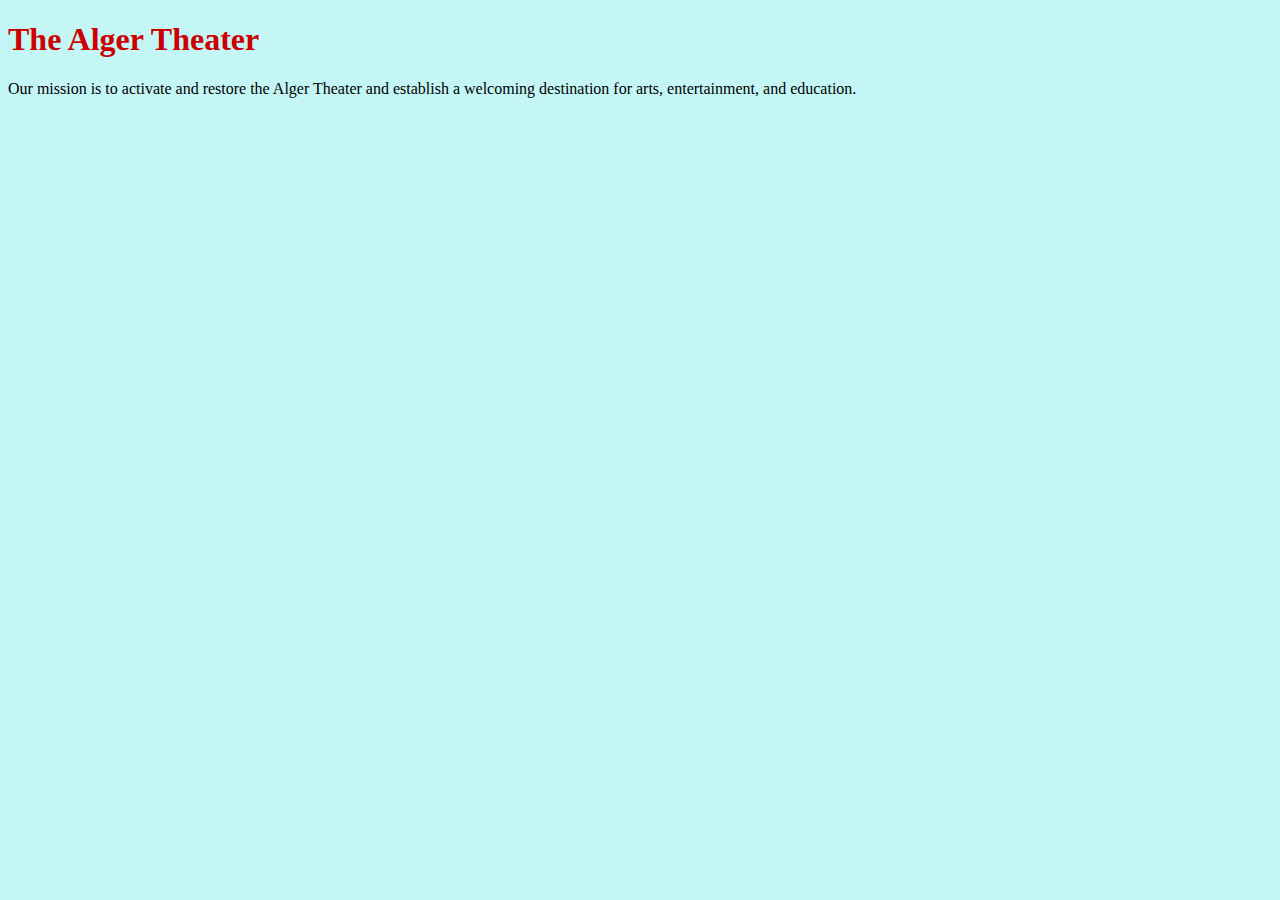
<file: index.html>
<!DOCTYPE html>
<html>
<head>
	<title>The Alger Theater - Detroit</title>
	<link rel="stylesheet" type="text/css" href="css/main.css">
</head>
<body>
	<h1>The Alger Theater</h1>
		<p>Our mission is to activate  and restore the Alger Theater and establish a welcoming destination for arts, entertainment, and education.</p>

</body>
</html>
</file>
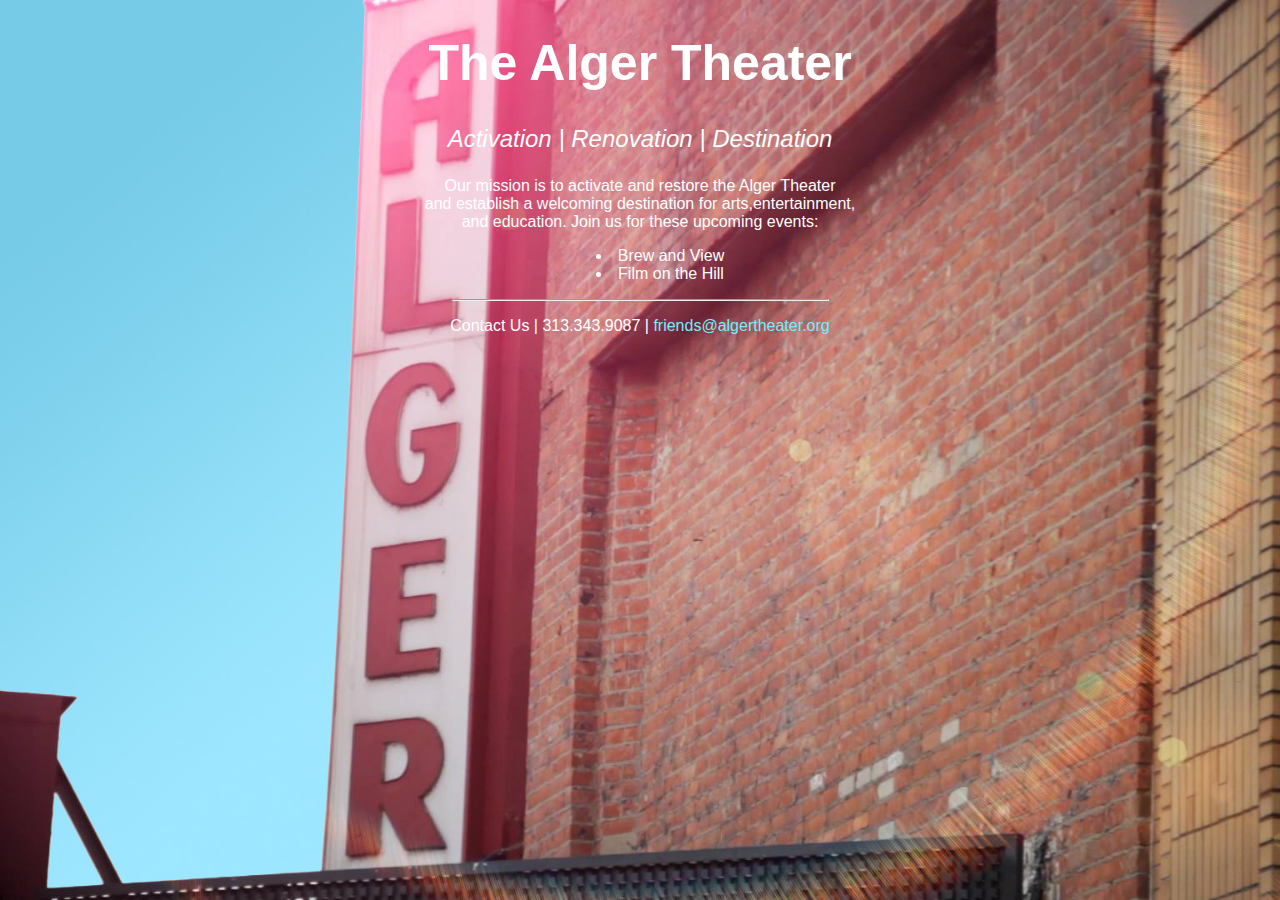
<file: unit_3/index.html>
<!DOCTYPE html>
<html>
<head>
	<title>The Alger Theater - Detroit</title>
	<link rel="stylesheet" type="text/css" href="main.css">
</head>
<body>
	<h1>The Alger Theater</h1>
		<p id="slogan">
		Activation | Renovation | Destination</p>

		<p width="100px">Our mission is to activate and restore the Alger Theater <br>and establish a welcoming destination for arts,entertainment,<br> and education. Join us for these upcoming events:

		<ul>
			<li>Brew and View</li>
			<li>Film on the Hill</li>
		</ul>
		</p>

		<hr width="375px">
		
		<p>Contact Us | 313.343.9087 | <a href="mailto:friends@algertheater.org">friends@algertheater.org</p>

</body>
</html>
</file>
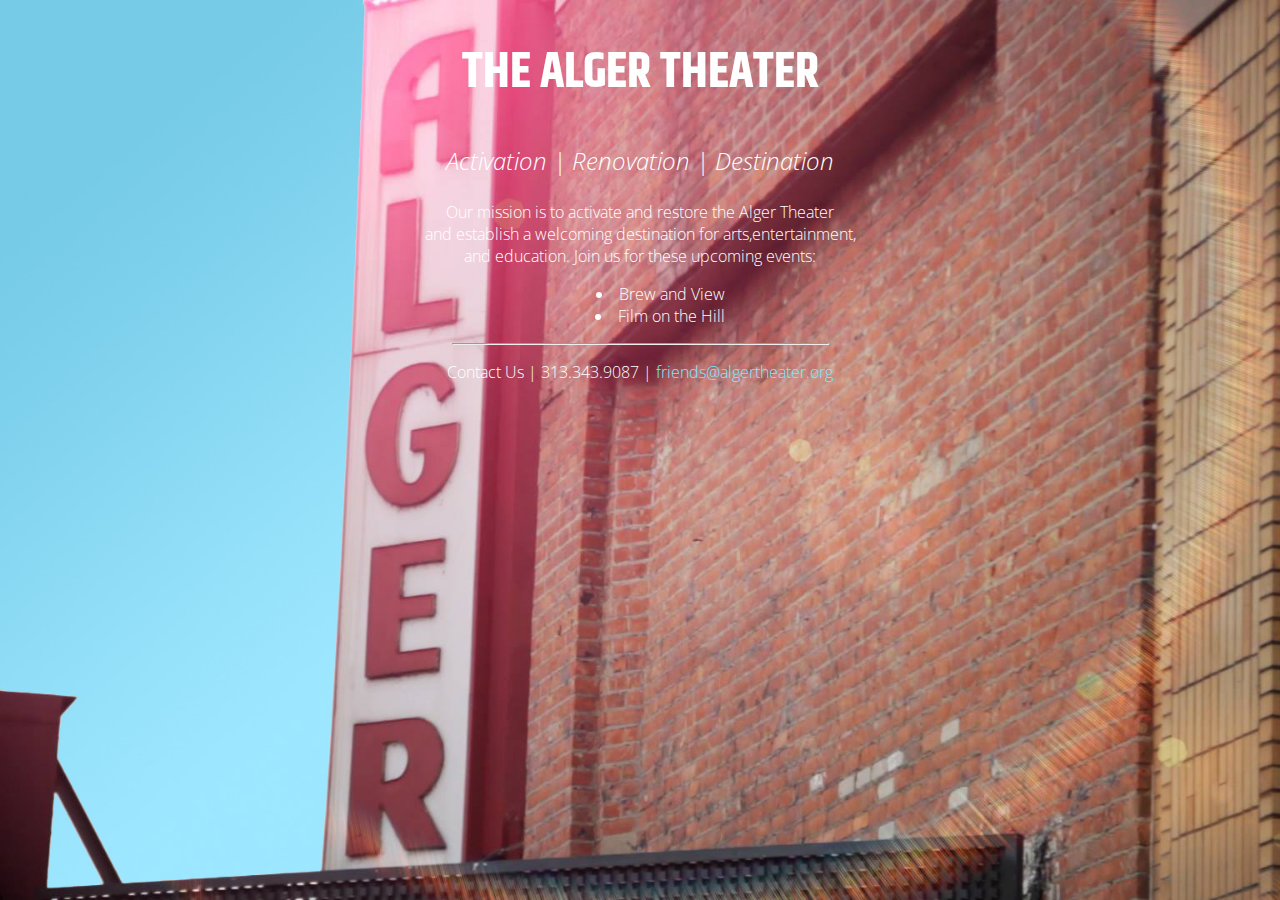
<file: unit_4/index.html>
<!DOCTYPE html>
<html>
<head>
	<title>The Alger Theater - Detroit</title>
	<link rel="stylesheet" type="text/css" href="main.css">
</head>
<body>
	<h1>THE ALGER THEATER</h1>
		<p id="slogan">
		Activation | Renovation | Destination</p>

		<p width="100px">Our mission is to activate and restore the Alger Theater <br>and establish a welcoming destination for arts,entertainment,<br> and education. Join us for these upcoming events:

		<ul>
			<li>Brew and View</li>
			<li>Film on the Hill</li>
		</ul>
		</p>

		<hr width="375px">
		
		<p>Contact Us | 313.343.9087 | <a href="mailto:friends@algertheater.org">friends@algertheater.org</p>

</body>
</html>
</file>
<file: css/main.css>
body {background-color:#C4F6F6;}
h1 {color:#CC0000;}
</file>
<file: unit_3/main.css>
body {color:#fff;
	background-image:url('images/alger.jpg');
	background-attachment:fixed;
	background-size:cover;
	background-repeat: no-repeat;
	font-size:16px;
	font-family: 'helvetica', sans-serif;
	font-weight:300;
	text-align:center;
}

h1 {color:#fff;
	font-size:50px;
	font-family: 'helvetica', sans-serif;
text-align:center;}

a {color: #75EDFF;
	text-decoration: none;}

hr {color:#fff;
	width: 375px;
}

ul {
    list-style-position: inside;
}

#slogan{
	font-size: 24px;
	font-style: italic;
	color: #fff;
}
</file>
<file: unit_4/main.css>
@import url(https://fonts.googleapis.com/css?family=Khand:400,700);
@import url(https://fonts.googleapis.com/css?family=Open+Sans:400,300);
body {color:#fff;
	background-image:url('images/alger.jpg');
	background-attachment:fixed;
	background-size:cover;
	background-repeat: no-repeat;
	font-size:16px;
	font-family: 'Open Sans', sans-serif;
	font-weight:300;
	text-align:center;
}

h1 {color:#fff;
	font-size:50px;
	font-family: 'Khand', sans-serif;
text-align:center;}

a {color: #75EDFF;
	text-decoration: none;}

hr {color:#fff;
	width: 375px;
}

ul {
    list-style-position: inside;
}

#slogan{
	font-size: 24px;
	font-style: italic;
	color: #fff;
}
</file>
